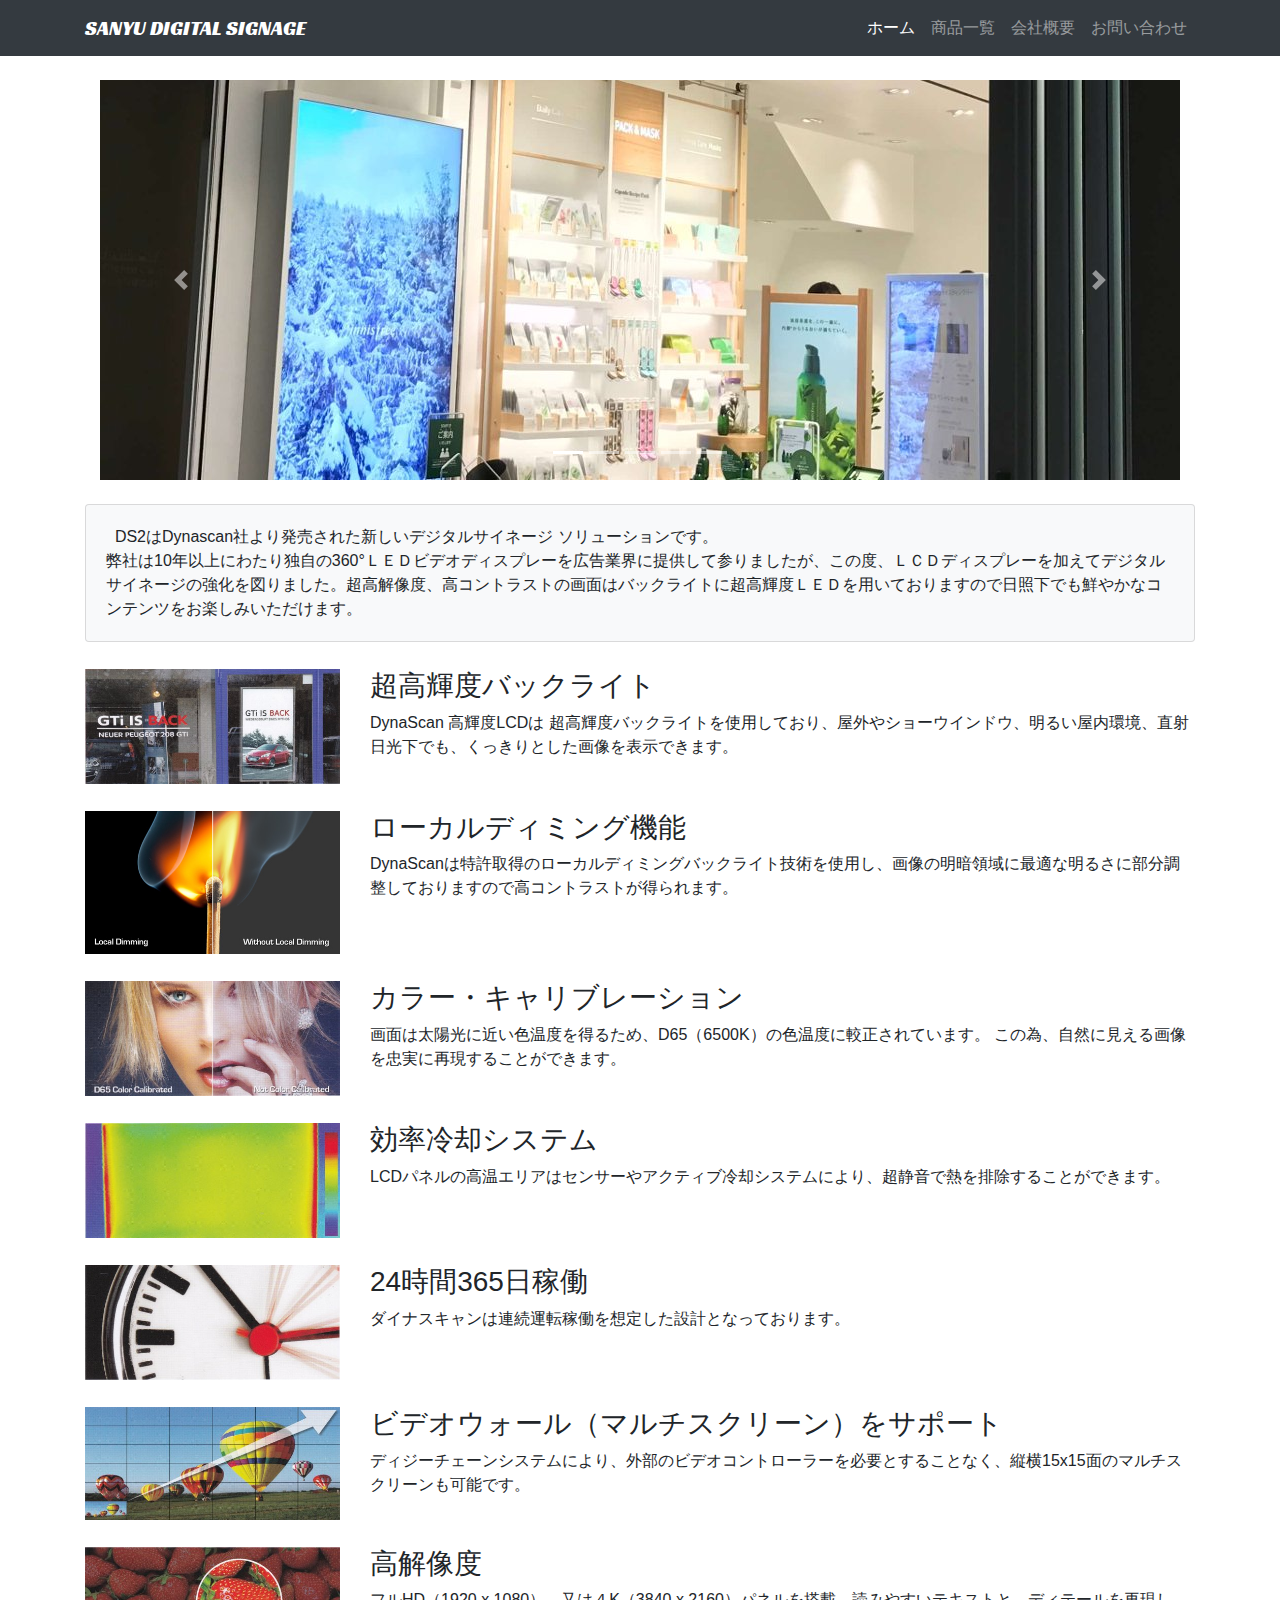
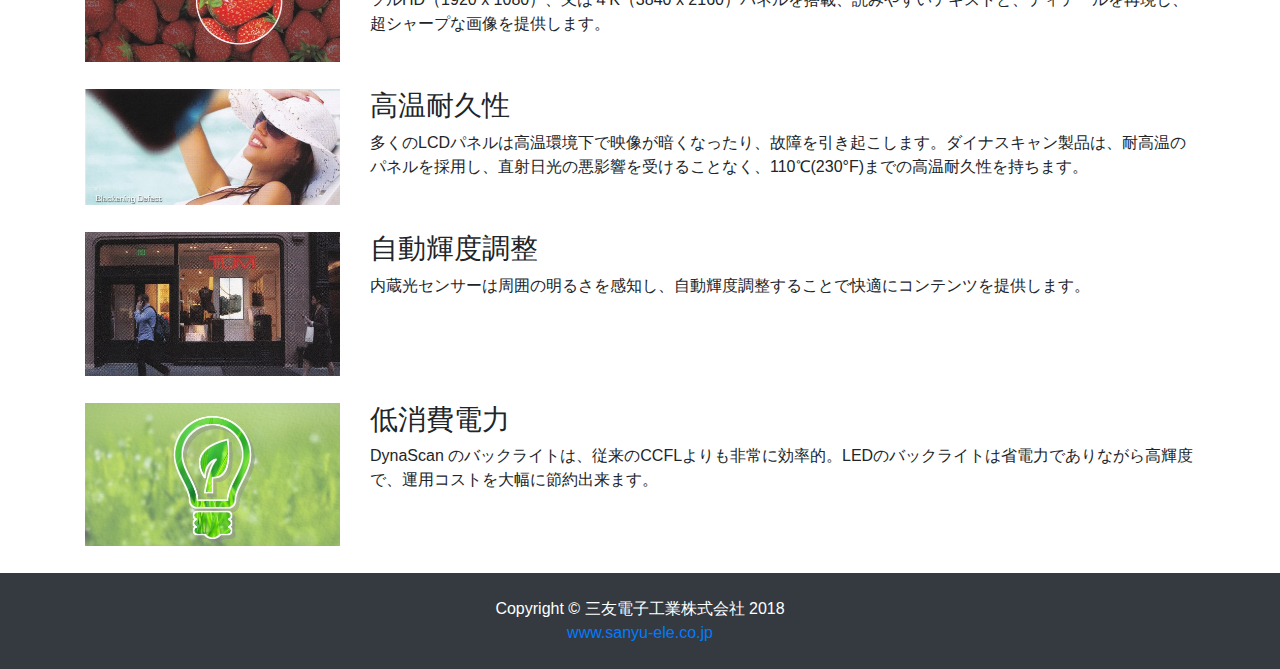
<file: index.html>
<!DOCTYPE html>
<html lang="en">

<head>

  <meta charset="utf-8">
  <meta name="viewport" content="width=device-width, initial-scale=1, shrink-to-fit=no">
  <meta name="description" content="">
  <meta name="author" content="">

  <title>Sanyu Digital Signage</title>

  <!-- Bootstrap core CSS -->
  <link href="vendor/bootstrap/css/bootstrap.min.css" rel="stylesheet">

  <!-- Custom styles for this template -->
  <link href="css/heroic-features.css" rel="stylesheet">

  <!-- google fonts -->
  <link href="https://fonts.googleapis.com/css?family=Racing+Sans+One" rel="stylesheet">

</head>

<body>

  <!-- Navigation -->
  <nav class="navbar navbar-expand-lg navbar-dark bg-dark fixed-top">
    <div class="container">
      <a class="navbar-brand font-racing-sans-one" href="index.html">SANYU DIGITAL SIGNAGE</a>
      <button class="navbar-toggler" type="button" data-toggle="collapse" data-target="#navbarResponsive" aria-controls="navbarResponsive"
        aria-expanded="false" aria-label="Toggle navigation">
        <span class="navbar-toggler-icon"></span>
      </button>
      <div class="collapse navbar-collapse" id="navbarResponsive">
        <ul class="navbar-nav ml-auto">
          <li class="nav-item active">
            <a class="nav-link" href="index.html">ホーム
              <span class="sr-only">(current)</span>
            </a>
          </li>
          <li class="nav-item">
            <a class="nav-link" href="products.html">商品一覧</a>
          </li>
          <li class="nav-item">
            <a class="nav-link" href="company.html">会社概要</a>
          </li>
          <li class="nav-item">
            <a class="nav-link" href="contact.html">お問い合わせ</a>
          </li>
        </ul>
      </div>
    </div>
  </nav>

  <!-- Page Content -->
  <div class="container">

    <div class="col-lg">

      <div id="carouselExampleIndicators" class="carousel slide my-4" data-ride="carousel">
        <ol class="carousel-indicators">
          <li data-target="#carouselExampleIndicators" data-slide-to="0" class="active"></li>
          <li data-target="#carouselExampleIndicators" data-slide-to="1"></li>
          <li data-target="#carouselExampleIndicators" data-slide-to="2"></li>
          <li data-target="#carouselExampleIndicators" data-slide-to="3"></li>
          <li data-target="#carouselExampleIndicators" data-slide-to="4"></li>
        </ol>
        <div class="carousel-inner" role="listbox">
          <div class="carousel-item active">
            <img class="d-block img-fluid" src="img/slide1.jpg" alt="First slide">
          </div>
          <div class="carousel-item">
            <img class="d-block img-fluid" src="img/slide2.jpg" alt="Second slide">
          </div>
          <div class="carousel-item">
            <img class="d-block img-fluid" src="img/slide3.jpg" alt="Third slide">
          </div>
          <div class="carousel-item">
            <img class="d-block img-fluid" src="img/slide4.jpg" alt="Third slide">
          </div>
          <div class="carousel-item">
            <img class="d-block img-fluid" src="img/slide5.jpg" alt="Third slide">
          </div>
        </div>
        <a class="carousel-control-prev" href="#carouselExampleIndicators" role="button" data-slide="prev">
          <span class="carousel-control-prev-icon" aria-hidden="true"></span>
          <span class="sr-only">Previous</span>
        </a>
        <a class="carousel-control-next" href="#carouselExampleIndicators" role="button" data-slide="next">
          <span class="carousel-control-next-icon" aria-hidden="true"></span>
          <span class="sr-only">Next</span>
        </a>
      </div>
    </div>
  </div>
  <div class="container">
    <div class="row">

      <div class="col-md-12">
        <div class="card card-body bg-light">
            &nbsp; DS2はDynascan社より発売された新しいデジタルサイネージ ソリューションです。<br/>弊社は10年以上にわたり独自の360°ＬＥＤビデオディスプレーを広告業界に提供して参りましたが、この度、ＬＣＤディスプレーを加えてデジタルサイネージの強化を図りました。超高解像度、高コントラストの画面はバックライトに超高輝度ＬＥＤを用いておりますので日照下でも鮮やかなコンテンツをお楽しみいただけます。
        </div>
      </div>

      <div class="col-md-12 spacer"></div>

      <div class="col-md-3">
          <img src="img/feature-hi_brighrness.jpg" class="img-fluid">
      </div>
      <div class="col-md-9 feature-text">
        <h3>超高輝度バックライト</h3>
        DynaScan 高輝度LCDは 超高輝度バックライトを使用しており、屋外やショーウインドウ、明るい屋内環境、直射日光下でも、くっきりとした画像を表示できます。
      </div>

      <div class="col-md-12 spacer"></div>

      <div class="col-md-3">
          <img src="img/feature_localdimming.jpg" class="img-fluid">
      </div>
      <div class="col-md-9 feature-text">
        <h3>ローカルディミング機能</h3>
        DynaScanは特許取得のローカルディミングバックライト技術を使用し、画像の明暗領域に最適な明るさに部分調整しておりますので高コントラストが得られます。
      </div>

      <div class="col-md-12 spacer"></div>

      <div class="col-md-3">
          <img src="img/feature-calibrated.jpg" class="img-fluid">
      </div>
      <div class="col-md-9 feature-text">
          <h3>カラー・キャリブレーション</h3>
          画面は太陽光に近い色温度を得るため、D65（6500K）の色温度に較正されています。 この為、自然に見える画像を忠実に再現することができます。
      </div>

      <div class="col-md-12 spacer"></div>

      <div class="col-md-3">
          <img src="img/feature-heat_dissipation.jpg" class="img-fluid">
      </div>
      <div class="col-md-9 feature-text">
        <h3>効率冷却システム</h3>
        LCDパネルの高温エリアはセンサーやアクティブ冷却システムにより、超静音で熱を排除することができます。
      </div>

      <div class="col-md-12 spacer"></div>

      <div class="col-md-3">
          <img src="img/feature-long_opeartion.jpg" class="img-fluid">
      </div>
      <div class="col-md-9 feature-text">
        <h3>24時間365日稼働</h3>
        ダイナスキャンは連続運転稼働を想定した設計となっております。
      </div>

      <div class="col-md-12 spacer"></div>

      <div class="col-md-3">
          <img src="img/feature-wall_chain.jpg" class="img-fluid">
      </div>
      <div class="col-md-9 feature-text">
        <h3>ビデオウォール（マルチスクリーン）をサポート</h3>
        ディジーチェーンシステムにより、外部のビデオコントローラーを必要とすることなく、縦横15x15面のマルチスクリーンも可能です。
      </div>

      <div class="col-md-12 spacer"></div>

      <div class="col-md-3">
          <img src="img/feature-hi_resolution.jpg" class="img-fluid">
      </div>
      <div class="col-md-9 feature-text">
        <h3>高解像度</h3>
        フルHD（1920 x 1080）、又は４K（3840 x 2160）パネルを搭載、読みやすいテキストと、ディテールを再現し、超シャープな画像を提供します。
      </div>

      <div class="col-md-12 spacer"></div>

      <div class="col-md-3">
          <img src="img/feature-heat_defect_free.jpg" class="img-fluid">
      </div>
      <div class="col-md-9 feature-text">
        <h3>高温耐久性</h3>
        多くのLCDパネルは高温環境下で映像が暗くなったり、故障を引き起こします。ダイナスキャン製品は、耐高温のパネルを採用し、直射日光の悪影響を受けることなく、110℃(230°F)までの高温耐久性を持ちます。
      </div>

      <div class="col-md-12 spacer"></div>

      <div class="col-md-3">
          <img src="img/feature-auto_brightness.jpg" class="img-fluid">
      </div>
      <div class="col-md-9 feature-text">
        <h3>自動輝度調整</h3>
        内蔵光センサーは周囲の明るさを感知し、自動輝度調整することで快適にコンテンツを提供します。
      </div>

      <div class="col-md-12 spacer"></div>

      <div class="col-md-3">
          <img src="img/feature-low_power.jpg" class="img-fluid">
      </div>
      <div class="col-md-9 feature-text">
          <h3>低消費電力</h3>
          DynaScan のバックライトは、従来のCCFLよりも非常に効率的。LEDのバックライトは省電力でありながら高輝度で、運用コストを大幅に節約出来ます。
      </div>

      <div class="col-md-12 spacer"></div>

    </div>
  </div>

    <!-- /.row -->
  <!-- /.container -->

  <!-- Footer -->
  <footer class="py-4 bg-dark text-center">
    <div class="container">
      <p class="m-0 text-center text-white">Copyright &copy; 三友電子工業株式会社 2018</p>
      <a href="http://www.sanyu-ele.co.jp">www.sanyu-ele.co.jp</a>
    </div>
    <!-- /.container -->
  </footer>

  <!-- Bootstrap core JavaScript -->
  <script src="vendor/jquery/jquery.min.js"></script>
  <script src="vendor/bootstrap/js/bootstrap.bundle.min.js"></script>

</body>

</html>
</file>
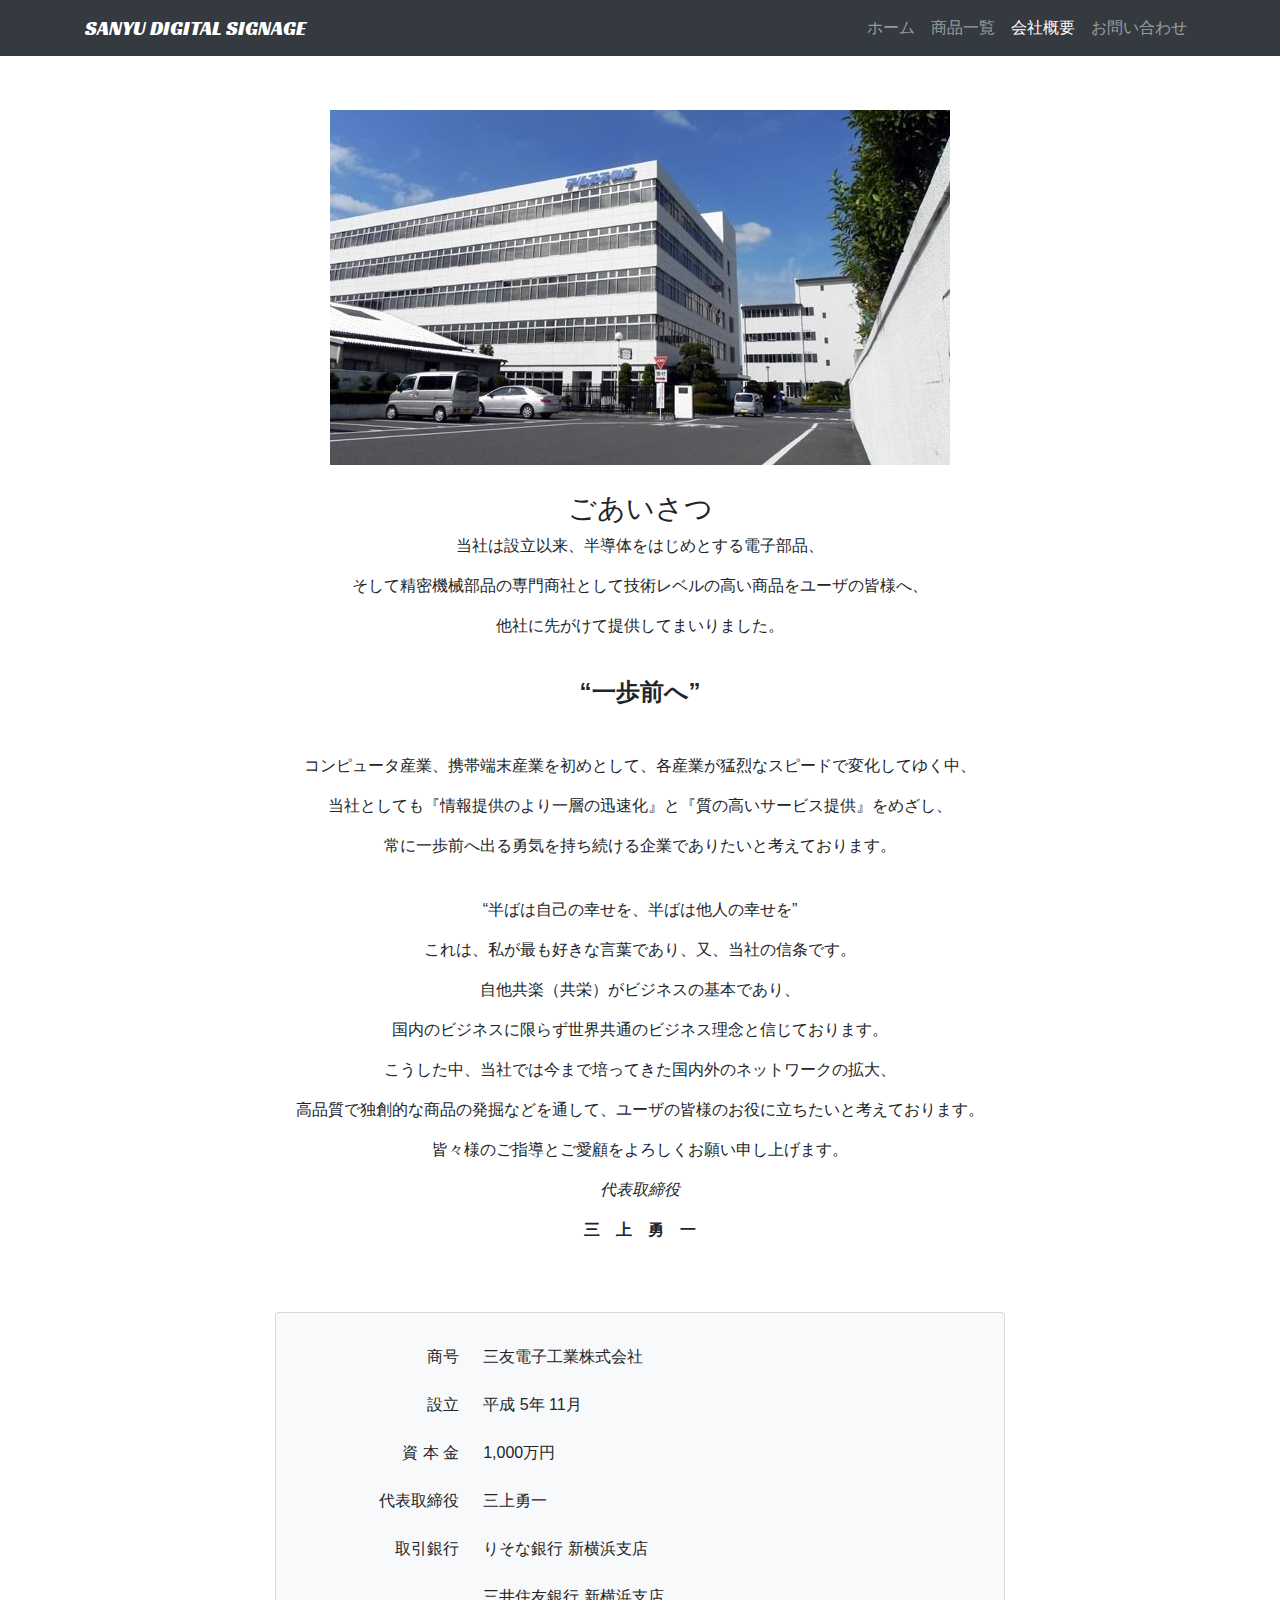
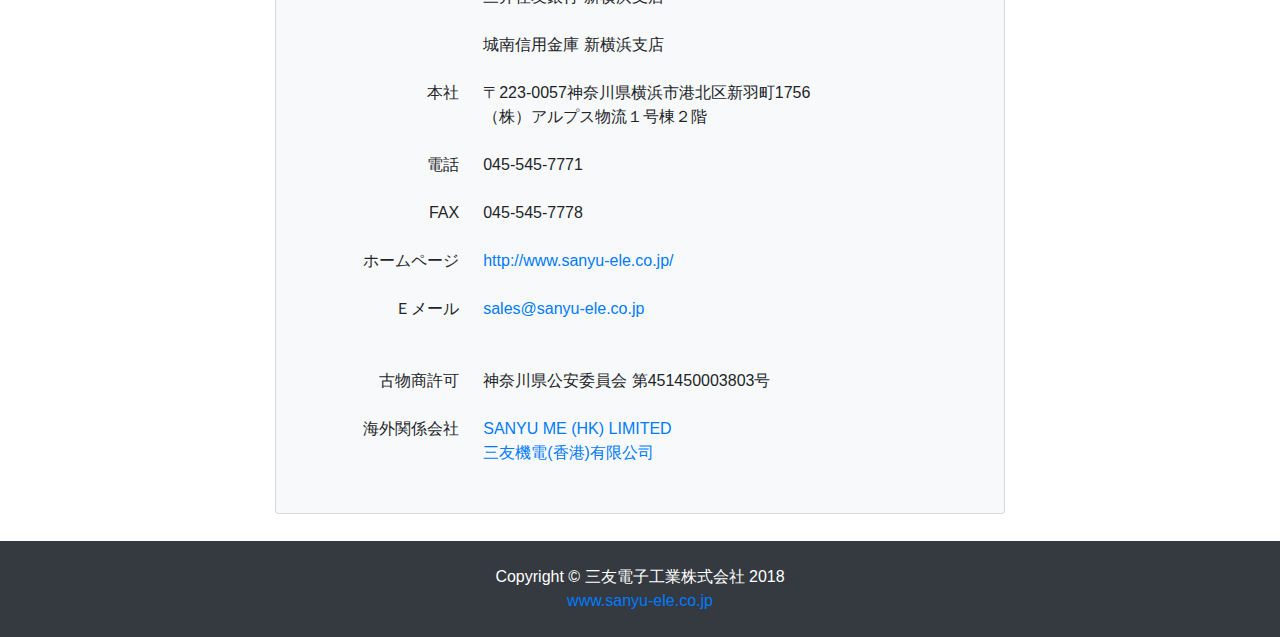
<file: company.html>
<!DOCTYPE html>
<html lang="en">

<head>

  <meta charset="utf-8">
  <meta name="viewport" content="width=device-width, initial-scale=1, shrink-to-fit=no">
  <meta name="description" content="">
  <meta name="author" content="">

  <title>Sanyu Digital Signage</title>

  <!-- Bootstrap core CSS -->
  <link href="vendor/bootstrap/css/bootstrap.min.css" rel="stylesheet">

  <!-- Custom styles for this template -->
  <link href="css/heroic-features.css" rel="stylesheet">

  <!-- Google api icons-->
  <link href="https://fonts.googleapis.com/icon?family=Material+Icons" rel="stylesheet">

  <!-- google fonts -->
  <link href="https://fonts.googleapis.com/css?family=Racing+Sans+One" rel="stylesheet">

</head>

<body>

  <!-- Navigation -->
  <nav class="navbar navbar-expand-lg navbar-dark bg-dark fixed-top">
    <div class="container">
      <a class="navbar-brand font-racing-sans-one" href="index.html">SANYU DIGITAL SIGNAGE</a>
      <button class="navbar-toggler" type="button" data-toggle="collapse" data-target="#navbarResponsive" aria-controls="navbarResponsive"
        aria-expanded="false" aria-label="Toggle navigation">
        <span class="navbar-toggler-icon"></span>
      </button>
      <div class="collapse navbar-collapse" id="navbarResponsive">
        <ul class="navbar-nav ml-auto">
          <li class="nav-item">
            <a class="nav-link" href="index.html">ホーム</a>
          </li>
          <li class="nav-item">
            <a class="nav-link" href="products.html">商品一覧</a>
          </li>
          <li class="nav-item active">
            <a class="nav-link" href="company.html">会社概要<span class="sr-only">(current)</span></a>
          </li>
          <li class="nav-item">
            <a class="nav-link" href="contact.html">お問い合わせ</a>
          </li>
        </ul>
      </div>
    </div>
  </nav>

  <!-- Page Content -->
  <div class="container">
    <div class="row text-center">
        <div class="col-md-12 spacer"></div>
        <div class="col-md-12 spacer"></div>
        <div class="col-md-12">
            <img src="img/company.jpg" class="img-fluid">
        </div>
        <div class="col-md-12 spacer"></div>

        <div class="col-md-12">
          <h3>ごあいさつ</h3>
          <p>当社は設立以来、半導体をはじめとする電子部品、</p>
          <p>そして精密機械部品の専門商社として技術レベルの高い商品をユーザの皆様へ、</p>
          <p></p>他社に先がけて提供してまいりました。</p><br/>
          <h4 class="font-weight-bold">“一歩前へ”</h4><br/>
          <p></p>コンピュータ産業、携帯端末産業を初めとして、各産業が猛烈なスピードで変化してゆく中、</p>
          <p></p>当社としても『情報提供のより一層の迅速化』と『質の高いサービス提供』をめざし、</p>
          <p></p>常に一歩前へ出る勇気を持ち続ける企業でありたいと考えております。</p><br/>
          <p>“半ばは自己の幸せを、半ばは他人の幸せを”</p>
          <p>これは、私が最も好きな言葉であり、又、当社の信条です。</p>
          <p>自他共楽（共栄）がビジネスの基本であり、</p>
          <p>国内のビジネスに限らず世界共通のビジネス理念と信じております。</p>
          <p>こうした中、当社では今まで培ってきた国内外のネットワークの拡大、</p>
          <p>高品質で独創的な商品の発掘などを通して、ユーザの皆様のお役に立ちたいと考えております。</p>
          <p>皆々様のご指導とご愛顧をよろしくお願い申し上げます。</p>
          <p class="font-italic">代表取締役</p>
          <p class="font-weight-bold">三　上　勇　一</p>
        </div>

        <div class="col-md-12 spacer"></div>
        <div class="col-md-12 spacer"></div>

        <div class="col-md-2 col-sm-0"></div>
        <div class="col-md-8 col-sm-12">
          <div class="card card-body bg-light">
              <table class="table text-left table-borderless">
                  <tbody>
                    <tr><td class="text-right text-nowrap">商号</td><td>三友電子工業株式会社</td></tr>
                    <tr><td class="text-right text-nowrap">設立</td><td>平成 5年 11月</td></tr>
                    <tr><td class="text-right text-nowrap">資 本 金</td><td>1,000万円</td></tr>
                    <tr><td class="text-right text-nowrap">代表取締役</td><td>三上勇一</td></tr>
                    <tr><td class="text-right text-nowrap">取引銀行</td><td>りそな銀行 新横浜支店</td></tr>
                    <tr><td class="text-right text-nowrap"> </td><td>三井住友銀行 新横浜支店</td></tr>
                    <tr><td class="text-right text-nowrap"> </td><td>城南信用金庫	新横浜支店</td></tr>
                    <tr><td class="text-right text-nowrap">本社</td><td>〒223-0057神奈川県横浜市港北区新羽町1756<br/>（株）アルプス物流１号棟２階</td></tr>
                    <tr><td class="text-right text-nowrap">電話</td><td>045-545-7771</td></tr>
                    <tr><td class="text-right text-nowrap">FAX</td><td>045-545-7778</td></tr>
                    <tr><td class="text-right text-nowrap">ホームページ</td><td><a href="http://www.sanyu-ele.co.jp/" target="_blank">http://www.sanyu-ele.co.jp/</a></td></tr>
                    <tr><td class="text-right text-nowrap">Ｅメール	</td><td><a href="mailto:sales@sanyu-ele.co.jp" target="_blank">sales@sanyu-ele.co.jp</a></td></tr>
                    <tr><td class="text-right text-nowrap"> </td><td></td></tr>
                    <tr><td class="text-right text-nowrap">古物商許可</td><td>神奈川県公安委員会 第451450003803号</td></tr>
                    <tr><td class="text-right text-nowrap">海外関係会社</td><td><a href="http://www.sanyu-ele.co.jp/hong_kong.html" target="_blank">SANYU ME (HK) LIMITED<br/>三友機電(香港)有限公司</a></td></tr>
                  </tbody>
              </table>
          </div>
        </div>
        <div class="col-md-2 col-sm-0"></div>
        <div class="col-md-12 spacer"></div>
    </div>
  </div>

    <!-- /.row -->
  <!-- /.container -->

  <!-- Footer -->
  <footer class="py-4 bg-dark text-center">
    <div class="container">
      <p class="m-0 text-center text-white">Copyright &copy; 三友電子工業株式会社 2018</p>
      <a href="http://www.sanyu-ele.co.jp">www.sanyu-ele.co.jp</a>
    </div>
    <!-- /.container -->
  </footer>

  <!-- Bootstrap core JavaScript -->
  <script src="vendor/jquery/jquery.min.js"></script>
  <script src="vendor/bootstrap/js/bootstrap.bundle.min.js"></script>

</body>

</html>
</file>
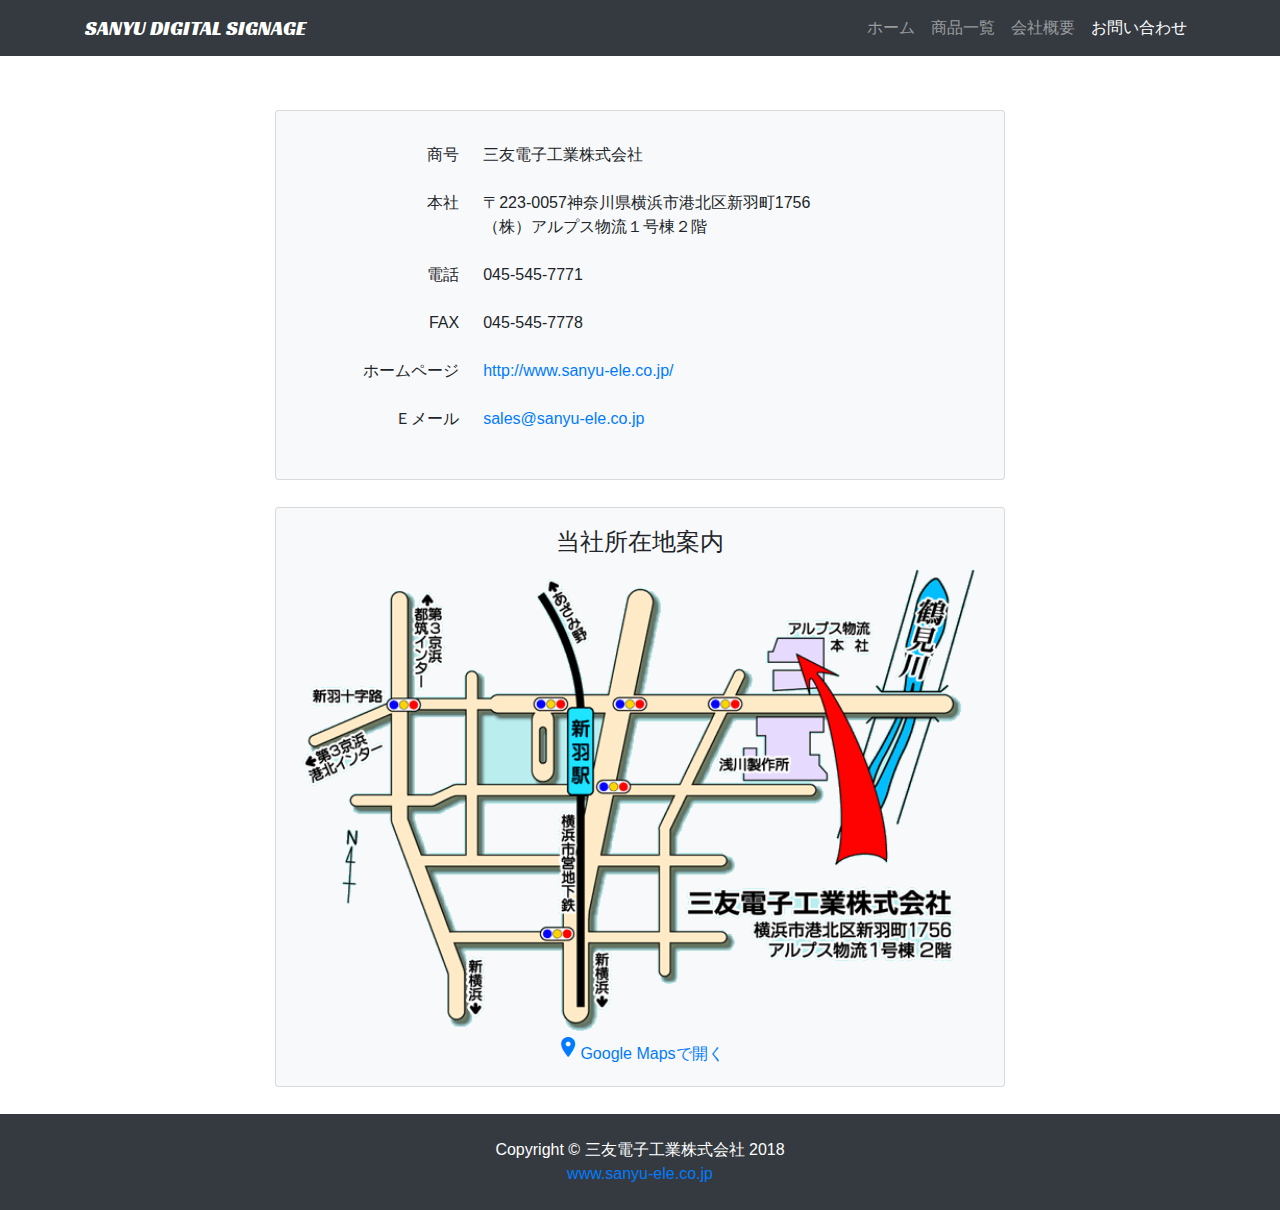
<file: contact.html>
<!DOCTYPE html>
<html lang="en">

<head>

  <meta charset="utf-8">
  <meta name="viewport" content="width=device-width, initial-scale=1, shrink-to-fit=no">
  <meta name="description" content="">
  <meta name="author" content="">

  <title>Sanyu Digital Signage</title>

  <!-- Bootstrap core CSS -->
  <link href="vendor/bootstrap/css/bootstrap.min.css" rel="stylesheet">

  <!-- Custom styles for this template -->
  <link href="css/heroic-features.css" rel="stylesheet">

  <!-- Google api icons-->
  <link href="https://fonts.googleapis.com/icon?family=Material+Icons" rel="stylesheet">

  <!-- google fonts -->
  <link href="https://fonts.googleapis.com/css?family=Racing+Sans+One" rel="stylesheet">

</head>

<body>

  <!-- Navigation -->
  <nav class="navbar navbar-expand-lg navbar-dark bg-dark fixed-top">
    <div class="container">
      <a class="navbar-brand font-racing-sans-one" href="index.html">SANYU DIGITAL SIGNAGE</a>
      <button class="navbar-toggler" type="button" data-toggle="collapse" data-target="#navbarResponsive" aria-controls="navbarResponsive"
        aria-expanded="false" aria-label="Toggle navigation">
        <span class="navbar-toggler-icon"></span>
      </button>
      <div class="collapse navbar-collapse" id="navbarResponsive">
        <ul class="navbar-nav ml-auto">
          <li class="nav-item">
            <a class="nav-link" href="index.html">ホーム</a>
          </li>
          <li class="nav-item">
            <a class="nav-link" href="products.html">商品一覧</a>
          </li>
          <li class="nav-item">
            <a class="nav-link" href="company.html">会社概要</a>
          </li>
          <li class="nav-item active">
            <a class="nav-link" href="contact.html">お問い合わせ<span class="sr-only">(current)</span></a>
          </li>
        </ul>
      </div>
    </div>
  </nav>

  <!-- Page Content -->
  <div class="container">
    <div class="row">
      <div class="col-md-12 spacer"></div>
      <div class="col-md-12 spacer"></div>
      <div class="col-md-2 col-sm-0"></div>
      <div class="col-md-8 col-sm-12">
        <div class="card card-body bg-light">
          <table class="table text-left table-borderless">
            <tbody>
              <tr>
                <td class="text-right text-nowrap">商号</td>
                <td>三友電子工業株式会社</td>
              </tr>
              <tr>
                <td class="text-right text-nowrap">本社</td>
                <td>〒223-0057神奈川県横浜市港北区新羽町1756<br/>（株）アルプス物流１号棟２階</td>
              </tr>
              <tr>
                <td class="text-right text-nowrap">電話</td>
                <td>045-545-7771</td>
              </tr>
              <tr>
                <td class="text-right text-nowrap">FAX</td>
                <td>045-545-7778</td>
              </tr>
              <tr>
                <td class="text-right text-nowrap">ホームページ</td>
                <td><a href="http://www.sanyu-ele.co.jp/" target="_blank">http://www.sanyu-ele.co.jp/</a></td>
              </tr>
              <tr>
                <td class="text-right text-nowrap">Ｅメール </td>
                <td><a href="mailto:sales@sanyu-ele.co.jp" target="_blank">sales@sanyu-ele.co.jp</a></td>
              </tr>
            </tbody>
          </table>
        </div>
      </div>
      <div class="col-md-2 col-sm-0"></div>
      <div class="col-md-12 spacer"></div>

      <div class="col-md-2 col-sm-0"></div>
      <div class="col-md-8 col-sm-12">
        <div class="card card-body bg-light text-center">
          <h4>当社所在地案内</h4>
          <img src="img/map.gif" class="img-fluid">
          <a href="https://goo.gl/maps/yCrAs6Ad3K22" target="_blank"><i class="material-icons">&#xe55f;</i>Google Mapsで開く</a>
        </div>
      </div>
      <div class="col-md-2 col-sm-0"></div>
      <div class="col-md-12 spacer"></div>
    </div>
  </div>

  <!-- /.row -->
  <!-- /.container -->

  <!-- Footer -->
  <footer class="py-4 bg-dark text-center">
    <div class="container">
      <p class="m-0 text-center text-white">Copyright &copy; 三友電子工業株式会社 2018</p>
      <a href="http://www.sanyu-ele.co.jp">www.sanyu-ele.co.jp</a>
    </div>
    <!-- /.container -->
  </footer>

  <!-- Bootstrap core JavaScript -->
  <script src="vendor/jquery/jquery.min.js"></script>
  <script src="vendor/bootstrap/js/bootstrap.bundle.min.js"></script>

</body>

</html>
</file>
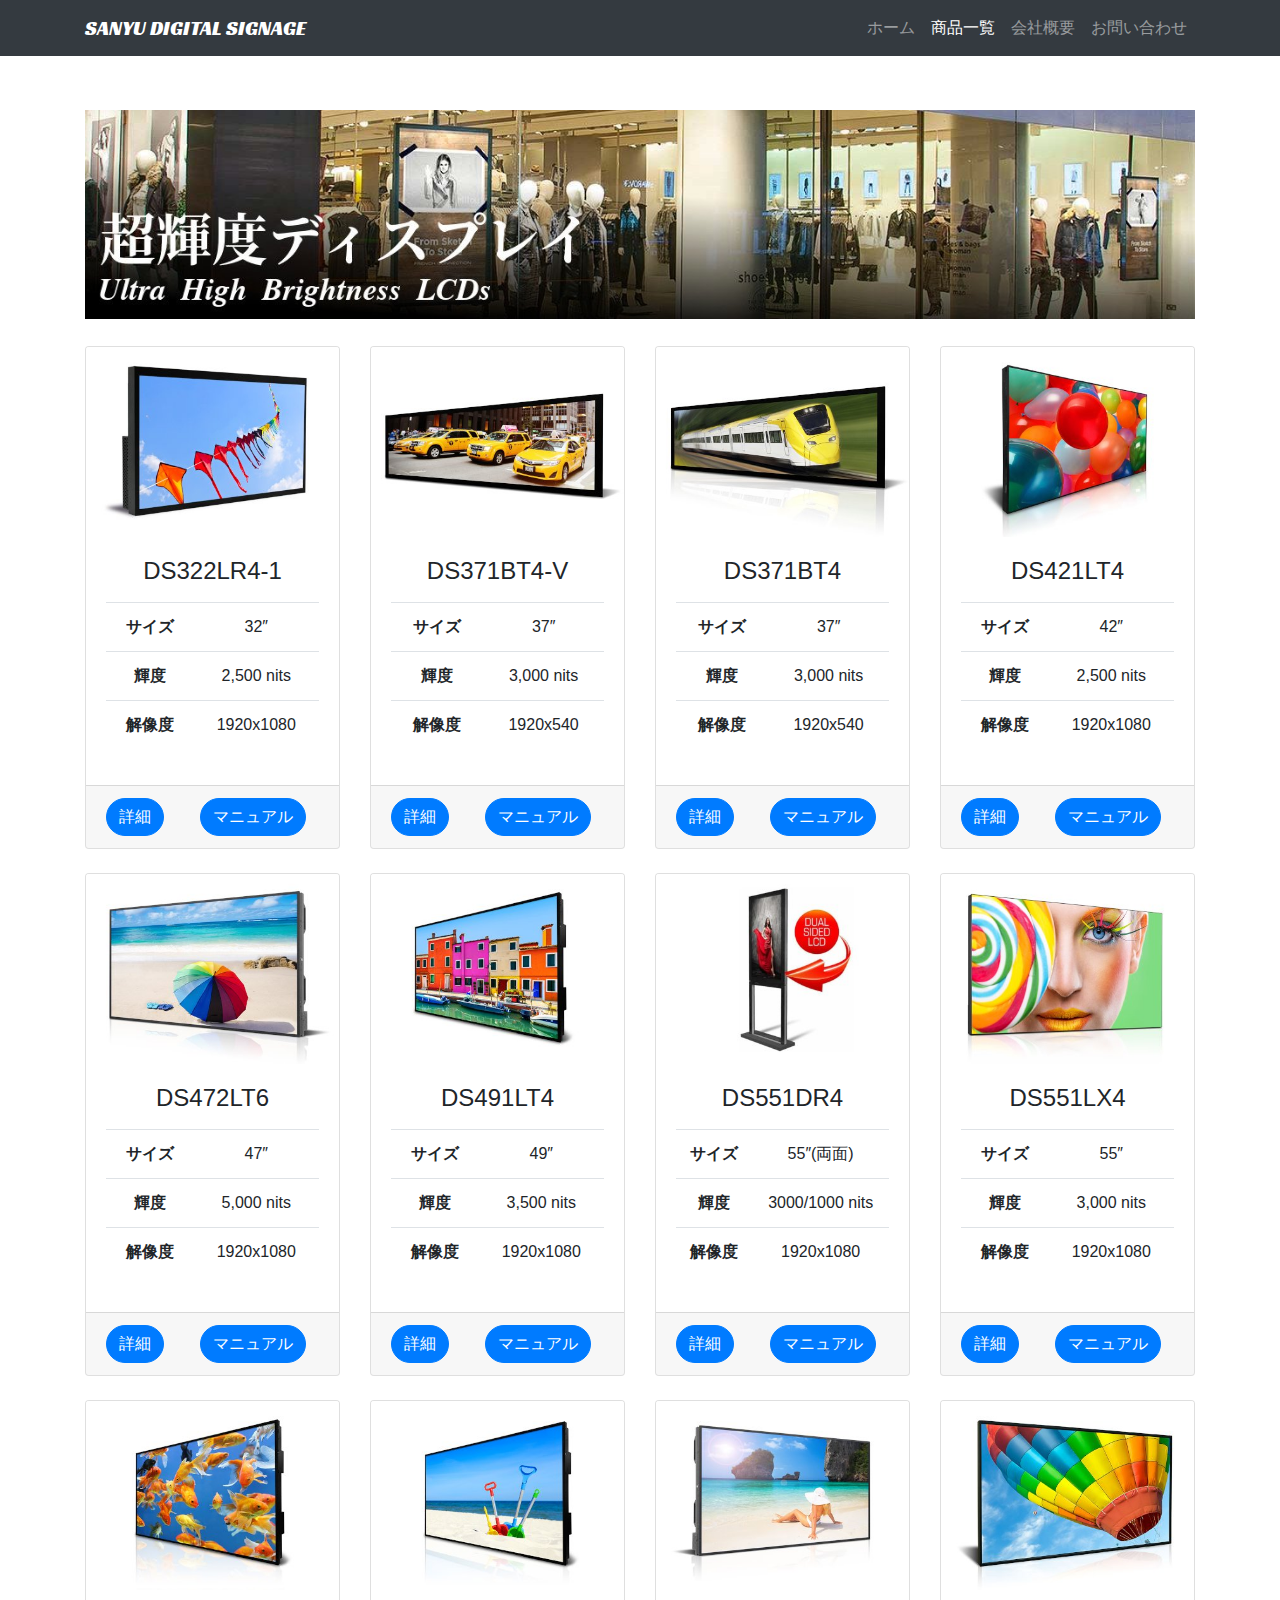
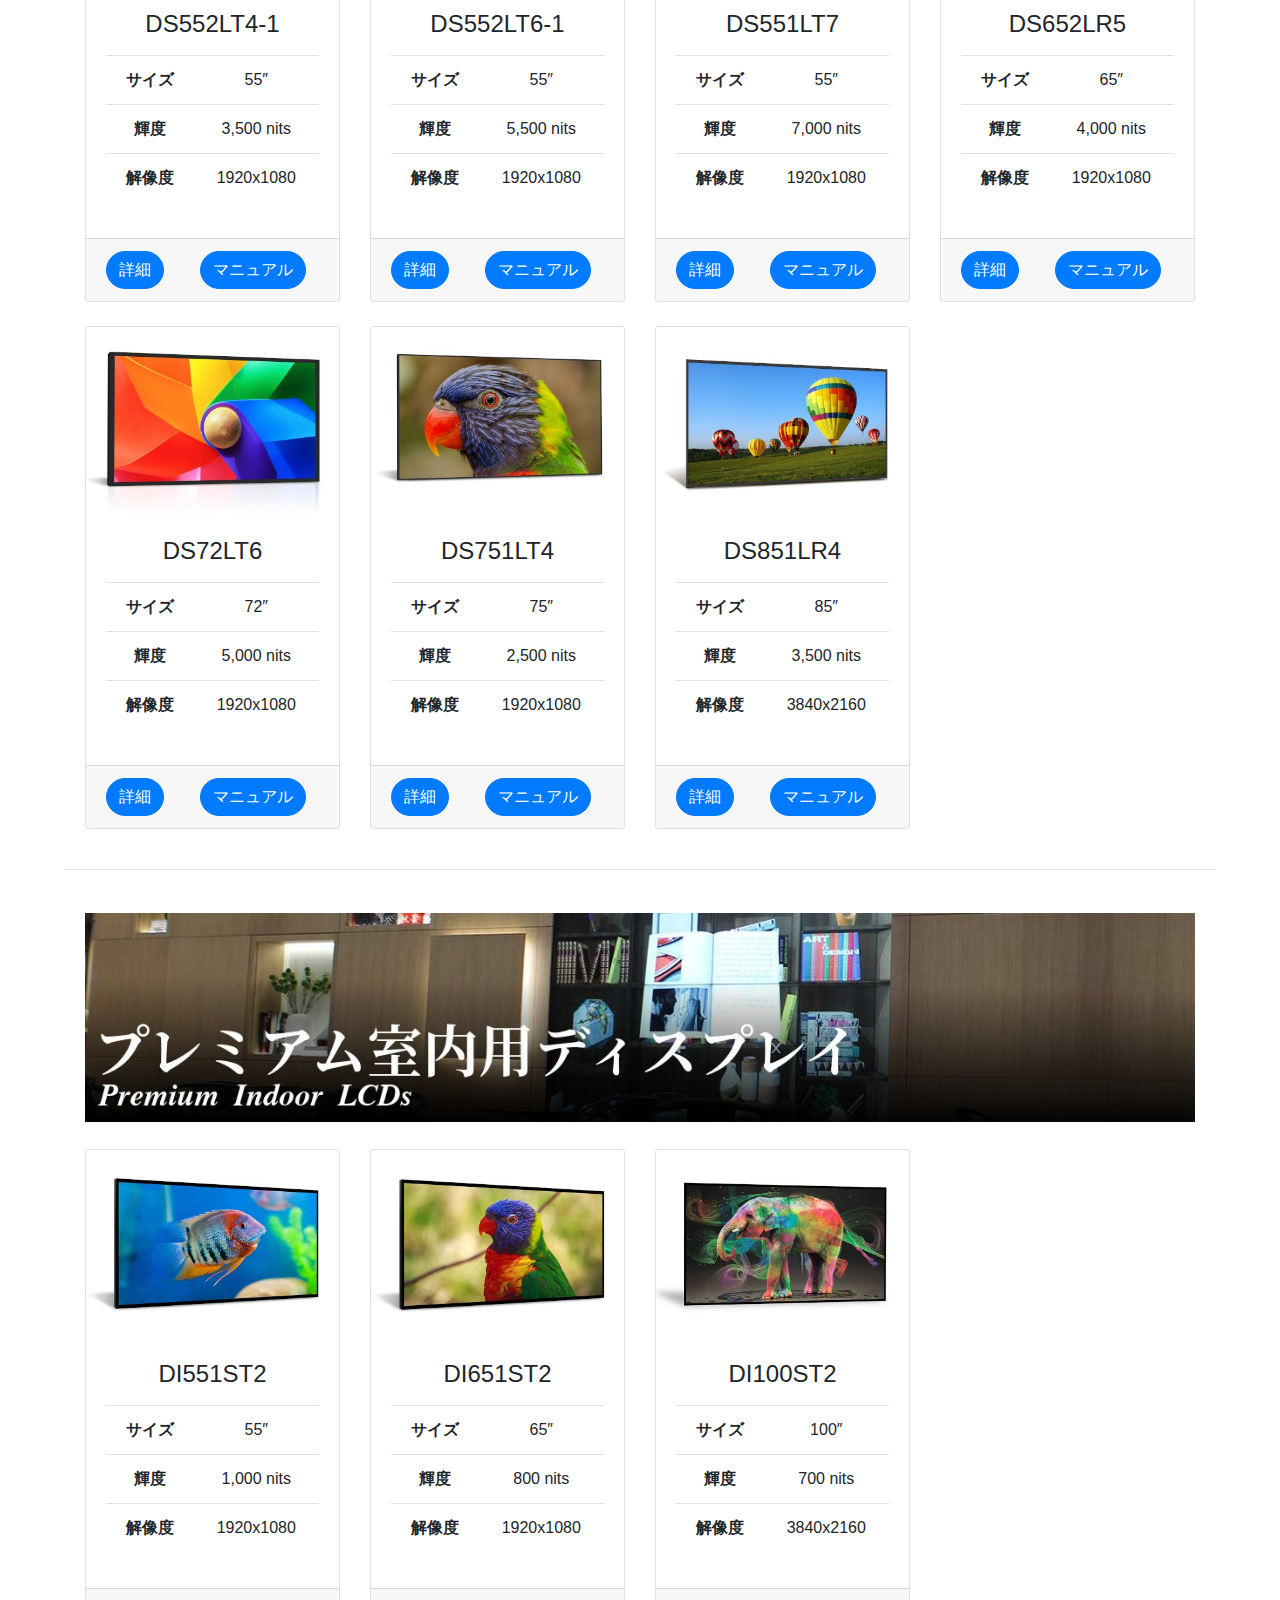
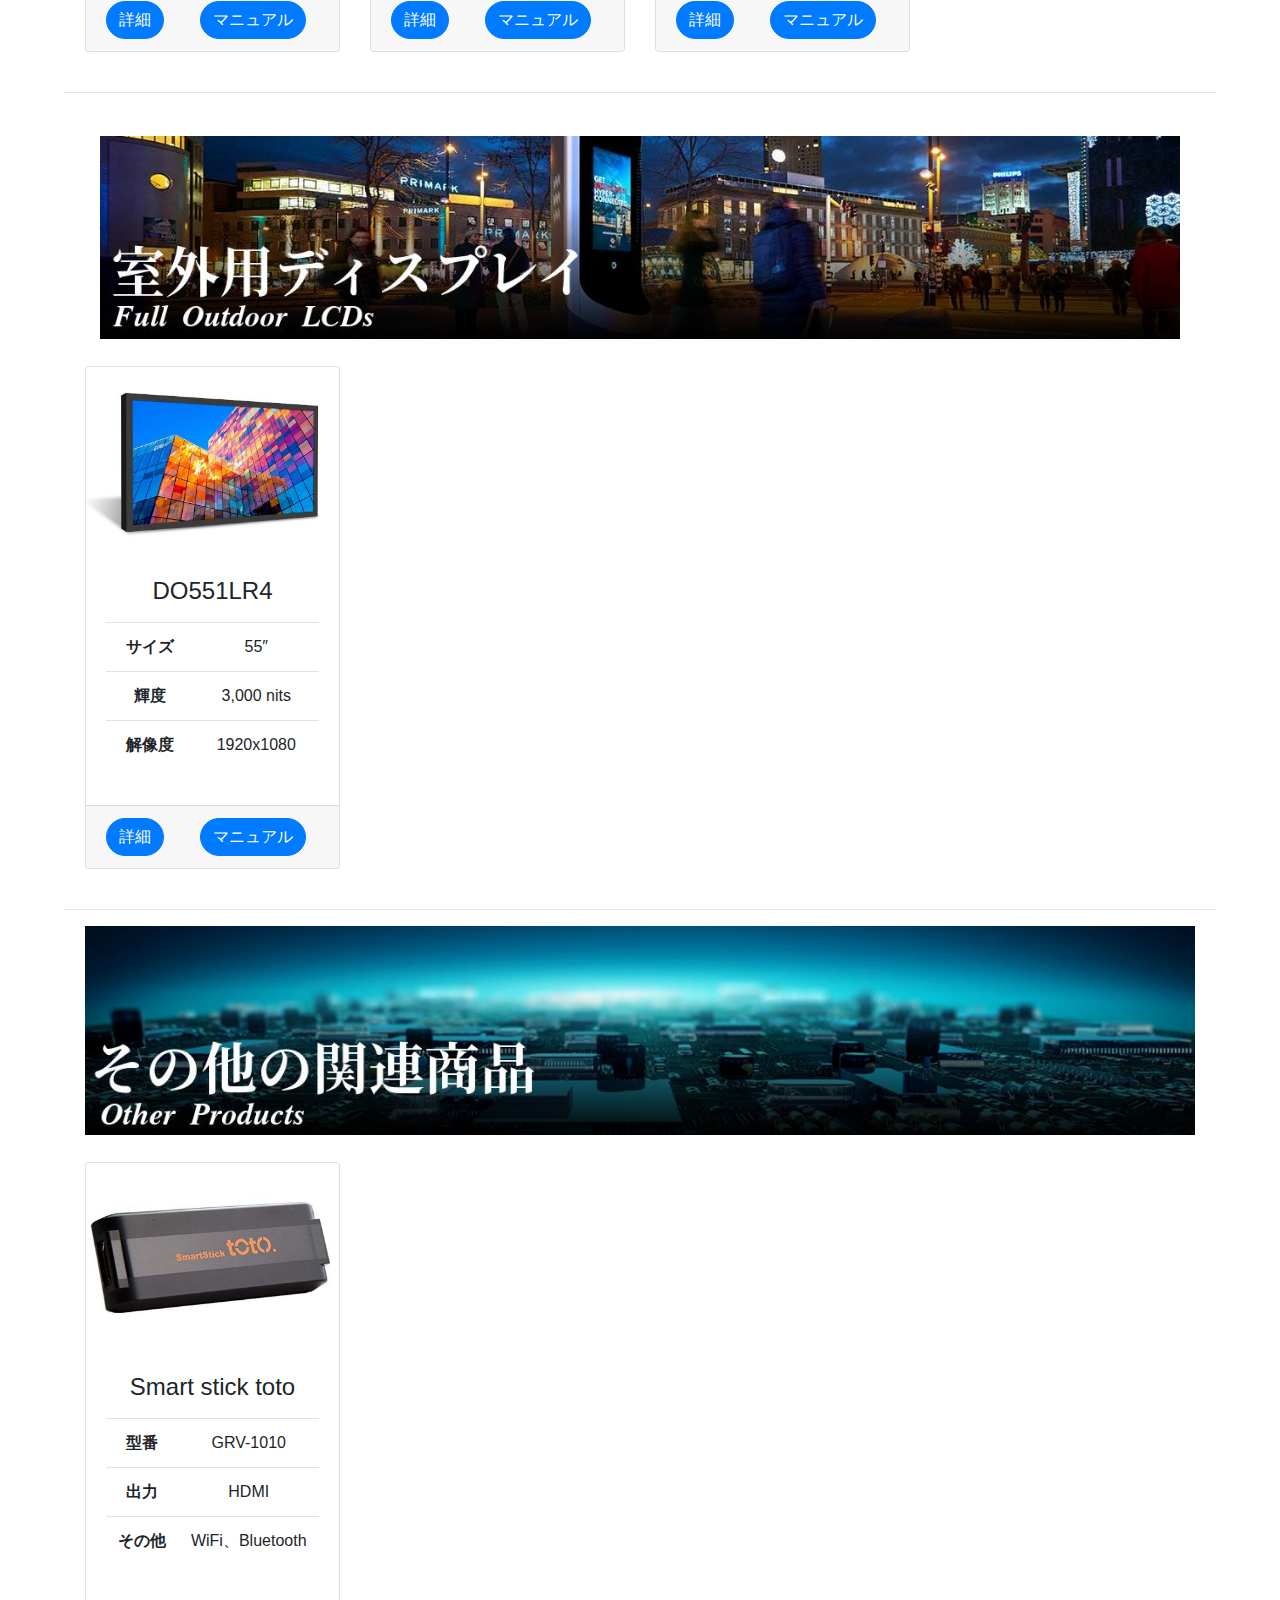
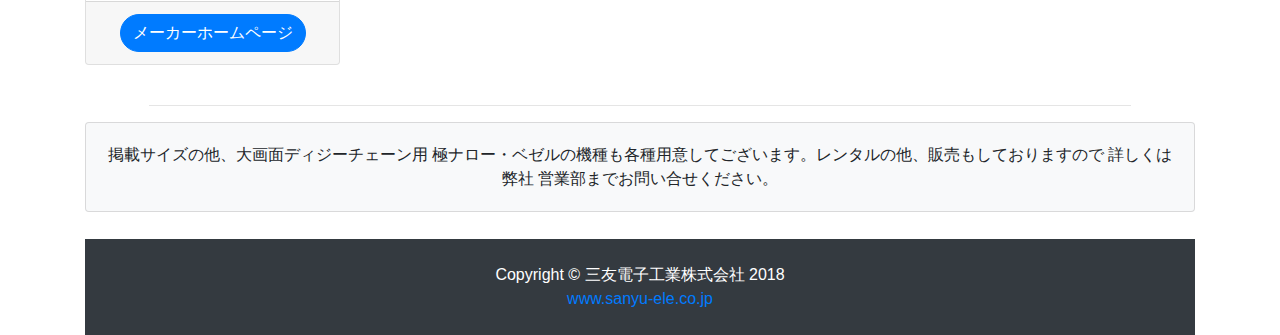
<file: products.html>
<!DOCTYPE html>
<html lang="en">

<head>

  <meta charset="utf-8">
  <meta name="viewport" content="width=device-width, initial-scale=1, shrink-to-fit=no">
  <meta name="description" content="">
  <meta name="author" content="">

  <title>Sanyu Digital Signage</title>

  <!-- Bootstrap core CSS -->
  <link href="vendor/bootstrap/css/bootstrap.min.css" rel="stylesheet">

  <!-- Custom styles for this template -->
  <link href="css/heroic-features.css" rel="stylesheet">

  <!-- google fonts -->
  <link href="https://fonts.googleapis.com/css?family=Racing+Sans+One" rel="stylesheet">

</head>

<body>

  <!-- Navigation -->
  <nav class="navbar navbar-expand-lg navbar-dark bg-dark fixed-top">
    <div class="container">
      <a class="navbar-brand font-racing-sans-one" href="index.html">SANYU DIGITAL SIGNAGE</a>
      <button class="navbar-toggler" type="button" data-toggle="collapse" data-target="#navbarResponsive" aria-controls="navbarResponsive"
        aria-expanded="false" aria-label="Toggle navigation">
        <span class="navbar-toggler-icon"></span>
      </button>
      <div class="collapse navbar-collapse" id="navbarResponsive">
        <ul class="navbar-nav ml-auto">
          <li class="nav-item">
            <a class="nav-link" href="index.html">ホーム</a>
          </li>
          <li class="nav-item active">
            <a class="nav-link" href="products.html">商品一覧<span class="sr-only">(current)</span></a>
          </li>
          <li class="nav-item">
            <a class="nav-link" href="company.html">会社概要</a>
          </li>
          <li class="nav-item">
            <a class="nav-link" href="contact.html">お問い合わせ</a>
          </li>
        </ul>
      </div>
    </div>
  </nav>

  <!-- Ultra High Brightness LCDs -->
  <div class="container">
    <div class="row text-center">
      <div class="col-md-12 spacer"></div>
      <div class="col-md-12 spacer"></div>
      <div class="col-md-12">
        <img src="img/product-banner-hi-brightness.jpg" class="img-fluid">
      </div>
      <div class="col-md-12 spacer"></div>

      <div class="col-lg-3 col-md-4 col-sm-6 col-12 mb-4">
        <div class="card">
          <img class="card-img-top" src="img/DS322LR4-1.jpg" alt="">
          <div class="card-body">
            <h4 class="card-title">DS322LR4-1</h4>
            <p class="card-text"></p>
            <table class="table">
              <tbody>
                <tr>
                  <th scope="row" class="text-nowrap">サイズ</th>
                  <td>32″</td>
                </tr>
                <tr>
                  <th scope="row" class="text-nowrap">輝度</th>
                  <td>2,500 nits</td>
                </tr>
                <tr>
                  <th scope="row" class="text-nowrap">解像度</th>
                  <td>1920x1080</td>
                </tr>
              </tbody>
            </table>
          </div>
          <div class="card-footer">
            <div class="row">
              <div class="col-4">
                <a href="https://www.dynascandisplay.com/wp-content/uploads/2018/07/DS322LR4-1.pdf" class="btn btn-primary btn-round">詳細</a>
              </div>
              <div class="col-8">
                <a href="https://www.dynascandisplay.com/wp-content/uploads/2018/07/DS322LR4-1_User-Manual_ENG_V2.00.pdf"
                  class="btn btn-primary btn-round">マニュアル</a>
              </div>
            </div>
          </div>
        </div>
      </div>

      <div class="col-lg-3 col-md-4 col-sm-6 col-12 mb-4">
        <div class="card">
          <img class="card-img-top" src="img/DS371BT4-V.jpg" alt="">
          <div class="card-body">
            <h4 class="card-title">DS371BT4-V</h4>
            <p class="card-text"></p>
            <table class="table">
              <tbody>
                <tr>
                  <th scope="row" class="text-nowrap">サイズ</th>
                  <td>37″</td>
                </tr>
                <tr>
                  <th scope="row" class="text-nowrap">輝度</th>
                  <td>3,000 nits</td>
                </tr>
                <tr>
                  <th scope="row" class="text-nowrap">解像度</th>
                  <td>1920x540</td>
                </tr>
              </tbody>
            </table>
          </div>
          <div class="card-footer">
            <div class="row">
              <div class="col-4">
                <a href="https://www.dynascandisplay.com/wp-content/uploads/2018/07/DS371BT4-V.pdf" class="btn btn-primary btn-round">詳細</a>
              </div>
              <div class="col-8">
                <a href="https://www.dynascandisplay.com/wp-content/uploads/2018/07/DS371BT4_User-Manual_ENG_V2.00.pdf"
                  class="btn btn-primary btn-round">マニュアル</a> </div>
            </div>
          </div>
        </div>
      </div>

      <div class="col-lg-3 col-md-4 col-sm-6 col-12 mb-4">
        <div class="card">
          <img class="card-img-top" src="img/DS371BT4.jpg" alt="">
          <div class="card-body">
            <h4 class="card-title">DS371BT4</h4>
            <p class="card-text"></p>
            <table class="table">
              <tbody>
                <tr>
                  <th scope="row" class="text-nowrap">サイズ</th>
                  <td>37″</td>
                </tr>
                <tr>
                  <th scope="row" class="text-nowrap">輝度</th>
                  <td>3,000 nits</td>
                </tr>
                <tr>
                  <th scope="row" class="text-nowrap">解像度</th>
                  <td>1920x540</td>
                </tr>
              </tbody>
            </table>
          </div>
          <div class="card-footer">
            <div class="row">
              <div class="col-4">
                <a href="https://www.dynascandisplay.com/wp-content/uploads/2018/07/DS371BT4.pdf" class="btn btn-primary btn-round">詳細</a>
              </div>
              <div class="col-8">
                <a href="https://www.dynascandisplay.com/wp-content/uploads/2018/07/DS371BT4_User-Manual_ENG_V2.00-1.pdf"
                  class="btn btn-primary btn-round">マニュアル</a> </div>
            </div>
          </div>
        </div>
      </div>

      <div class="col-lg-3 col-md-4 col-sm-6 col-12 mb-4">
        <div class="card">
          <img class="card-img-top" src="img/DS421LT4.jpg" alt="">
          <div class="card-body">
            <h4 class="card-title">DS421LT4</h4>
            <p class="card-text"></p>
            <table class="table">
              <tbody>
                <tr>
                  <th scope="row" class="text-nowrap">サイズ</th>
                  <td>42″</td>
                </tr>
                <tr>
                  <th scope="row" class="text-nowrap">輝度</th>
                  <td>2,500 nits</td>
                </tr>
                <tr>
                  <th scope="row" class="text-nowrap">解像度</th>
                  <td>1920x1080</td>
                </tr>
              </tbody>
            </table>
          </div>
          <div class="card-footer">
            <div class="row">
              <div class="col-4">
                <a href="https://www.dynascandisplay.com/wp-content/uploads/2018/07/DS421LT4.pdf" class="btn btn-primary btn-round">詳細</a>
              </div>
              <div class="col-8">
                <a href="https://www.dynascandisplay.com/wp-content/uploads/2018/07/DS421LT4_User-Manual_ENG_V2.01.pdf"
                  class="btn btn-primary btn-round">マニュアル</a> </div>
            </div>
          </div>
        </div>
      </div>

      <div class="col-lg-3 col-md-4 col-sm-6 col-12 mb-4">
        <div class="card">
          <img class="card-img-top" src="img/DS472LT6.jpg" alt="">
          <div class="card-body">
            <h4 class="card-title">DS472LT6</h4>
            <p class="card-text"></p>
            <table class="table">
              <tbody>
                <tr>
                  <th scope="row" class="text-nowrap">サイズ</th>
                  <td>47″</td>
                </tr>
                <tr>
                  <th scope="row" class="text-nowrap">輝度</th>
                  <td>5,000 nits</td>
                </tr>
                <tr>
                  <th scope="row" class="text-nowrap">解像度</th>
                  <td>1920x1080</td>
                </tr>
              </tbody>
            </table>
          </div>
          <div class="card-footer">
            <div class="row">
              <div class="col-4">
                <a href="https://www.dynascandisplay.com/wp-content/uploads/2018/07/DS472LT6.pdf" class="btn btn-primary btn-round">詳細</a>
              </div>
              <div class="col-8">
                <a href="https://www.dynascandisplay.com/wp-content/uploads/2018/07/DS472LT6_User-Manual_ENG_V2.02.pdf"
                  class="btn btn-primary btn-round">マニュアル</a> </div>
            </div>
          </div>
        </div>
      </div>

      <div class="col-lg-3 col-md-4 col-sm-6 col-12 mb-4">
        <div class="card">
          <img class="card-img-top" src="img/DS491LT4.jpg" alt="">
          <div class="card-body">
            <h4 class="card-title">DS491LT4</h4>
            <p class="card-text"></p>
            <table class="table">
              <tbody>
                <tr>
                  <th scope="row" class="text-nowrap">サイズ</th>
                  <td>49″</td>
                </tr>
                <tr>
                  <th scope="row" class="text-nowrap">輝度</th>
                  <td>3,500 nits</td>
                </tr>
                <tr>
                  <th scope="row" class="text-nowrap">解像度</th>
                  <td>1920x1080</td>
                </tr>
              </tbody>
            </table>
          </div>
          <div class="card-footer">
            <div class="row">
              <div class="col-4">
                <a href="https://www.dynascandisplay.com/wp-content/uploads/2018/07/DS491LT4.pdf" class="btn btn-primary btn-round">詳細</a>
              </div>
              <div class="col-8">
                <a href="https://www.dynascandisplay.com/wp-content/uploads/2018/07/DS491LT4_QSG_ENG_V1.00.pdf" class="btn btn-primary btn-round">マニュアル</a>
              </div>
            </div>
          </div>
        </div>
      </div>

      <div class="col-lg-3 col-md-4 col-sm-6 col-12 mb-4">
        <div class="card">
          <img class="card-img-top" src="img/DS551DR4.jpg" alt="">
          <div class="card-body">
            <h4 class="card-title">DS551DR4</h4>
            <p class="card-text"></p>
            <table class="table">
              <tbody>
                <tr>
                  <th scope="row" class="text-nowrap">サイズ</th>
                  <td>55″(両面)</td>
                </tr>
                <tr>
                  <th scope="row" class="text-nowrap">輝度</th>
                  <td>3000/1000 nits</td>
                </tr>
                <tr>
                  <th scope="row" class="text-nowrap">解像度</th>
                  <td>1920x1080</td>
                </tr>
              </tbody>
            </table>
          </div>
          <div class="card-footer">
            <div class="row">
              <div class="col-4">
                <a href="https://www.dynascandisplay.com/wp-content/uploads/2018/07/DS551DR4.pdf" class="btn btn-primary btn-round">詳細</a>
              </div>
              <div class="col-8">
                <a href="https://www.dynascandisplay.com/wp-content/uploads/2018/07/DS551DR4_User-Manual_ENG_V2.01.pdf"
                  class="btn btn-primary btn-round">マニュアル</a> </div>
            </div>
          </div>
        </div>
      </div>

      <div class="col-lg-3 col-md-4 col-sm-6 col-12 mb-4">
        <div class="card">
          <img class="card-img-top" src="img/DS551LX4.jpg" alt="">
          <div class="card-body">
            <h4 class="card-title">DS551LX4</h4>
            <p class="card-text"></p>
            <table class="table">
              <tbody>
                <tr>
                  <th scope="row" class="text-nowrap">サイズ</th>
                  <td>55″</td>
                </tr>
                <tr>
                  <th scope="row" class="text-nowrap">輝度</th>
                  <td>3,000 nits</td>
                </tr>
                <tr>
                  <th scope="row" class="text-nowrap">解像度</th>
                  <td>1920x1080</td>
                </tr>
              </tbody>
            </table>
          </div>
          <div class="card-footer">
            <div class="row">
              <div class="col-4">
                <a href="https://www.dynascandisplay.com/wp-content/uploads/2018/07/DS551LX4.pdf" class="btn btn-primary btn-round">詳細</a>
              </div>
              <div class="col-8">
                <a href="https://www.dynascandisplay.com/wp-content/uploads/2018/07/DS551LX4_User-Manual_ENG_V2.01.pdf"
                  class="btn btn-primary btn-round">マニュアル</a> </div>
            </div>
          </div>
        </div>
      </div>

      <div class="col-lg-3 col-md-4 col-sm-6 col-12 mb-4">
        <div class="card">
          <img class="card-img-top" src="img/DS552LT4-1.jpg" alt="">
          <div class="card-body">
            <h4 class="card-title">DS552LT4-1</h4>
            <p class="card-text"></p>
            <table class="table">
              <tbody>
                <tr>
                  <th scope="row" class="text-nowrap">サイズ</th>
                  <td>55″</td>
                </tr>
                <tr>
                  <th scope="row" class="text-nowrap">輝度</th>
                  <td>3,500 nits</td>
                </tr>
                <tr>
                  <th scope="row" class="text-nowrap">解像度</th>
                  <td>1920x1080</td>
                </tr>
              </tbody>
            </table>
          </div>
          <div class="card-footer">
            <div class="row">
              <div class="col-4">
                <a href="https://www.dynascandisplay.com/wp-content/uploads/2018/07/DS552LT4-1.pdf" class="btn btn-primary btn-round">詳細</a>
              </div>
              <div class="col-8">
                <a href="https://www.dynascandisplay.com/wp-content/uploads/2018/07/DS552LT4-1_User-Manual_ENG_V2.00.pdf"
                  class="btn btn-primary btn-round">マニュアル</a> </div>
            </div>
          </div>
        </div>
      </div>

      <div class="col-lg-3 col-md-4 col-sm-6 col-12 mb-4">
        <div class="card">
          <img class="card-img-top" src="img/DS552LT6-1.jpg" alt="">
          <div class="card-body">
            <h4 class="card-title">DS552LT6-1</h4>
            <p class="card-text"></p>
            <table class="table">
              <tbody>
                <tr>
                  <th scope="row" class="text-nowrap">サイズ</th>
                  <td>55″</td>
                </tr>
                <tr>
                  <th scope="row" class="text-nowrap">輝度</th>
                  <td>5,500 nits</td>
                </tr>
                <tr>
                  <th scope="row" class="text-nowrap">解像度</th>
                  <td>1920x1080</td>
                </tr>
              </tbody>
            </table>
          </div>
          <div class="card-footer">
            <div class="row">
              <div class="col-4">
                <a href="https://www.dynascandisplay.com/wp-content/uploads/2018/07/DS552LT6-1.pdf" class="btn btn-primary btn-round">詳細</a>
              </div>
              <div class="col-8">
                <a href="https://www.dynascandisplay.com/wp-content/uploads/2018/07/DS552LT6_User-Manual_ENG_V2.01.pdf"
                  class="btn btn-primary btn-round">マニュアル</a> </div>
            </div>
          </div>
        </div>
      </div>

      <div class="col-lg-3 col-md-4 col-sm-6 col-12 mb-4">
        <div class="card">
          <img class="card-img-top" src="img/DS551LT7.jpg" alt="">
          <div class="card-body">
            <h4 class="card-title">DS551LT7</h4>
            <p class="card-text"></p>
            <table class="table">
              <tbody>
                <tr>
                  <th scope="row" class="text-nowrap">サイズ</th>
                  <td>55″</td>
                </tr>
                <tr>
                  <th scope="row" class="text-nowrap">輝度</th>
                  <td>7,000 nits</td>
                </tr>
                <tr>
                  <th scope="row" class="text-nowrap">解像度</th>
                  <td>1920x1080</td>
                </tr>
              </tbody>
            </table>
          </div>
          <div class="card-footer">
            <div class="row">
              <div class="col-4">
                <a href="https://www.dynascandisplay.com/wp-content/uploads/2018/07/DS551LT7.pdf" class="btn btn-primary btn-round">詳細</a>
              </div>
              <div class="col-8">
                <a href="https://www.dynascandisplay.com/wp-content/uploads/2018/07/DS551LT7_User-Manual_ENG_V1.00.pdf"
                  class="btn btn-primary btn-round">マニュアル</a> </div>
            </div>
          </div>
        </div>
      </div>

      <div class="col-lg-3 col-md-4 col-sm-6 col-12 mb-4">
        <div class="card">
          <img class="card-img-top" src="img/DS652LR5.jpg" alt="">
          <div class="card-body">
            <h4 class="card-title">DS652LR5</h4>
            <p class="card-text"></p>
            <table class="table">
              <tbody>
                <tr>
                  <th scope="row" class="text-nowrap">サイズ</th>
                  <td>65″</td>
                </tr>
                <tr>
                  <th scope="row" class="text-nowrap">輝度</th>
                  <td>4,000 nits</td>
                </tr>
                <tr>
                  <th scope="row" class="text-nowrap">解像度</th>
                  <td>1920x1080</td>
                </tr>
              </tbody>
            </table>
          </div>
          <div class="card-footer">
            <div class="row">
              <div class="col-4">
                <a href="https://www.dynascandisplay.com/wp-content/uploads/2018/07/DS652LR5.pdf" class="btn btn-primary btn-round">詳細</a>
              </div>
              <div class="col-8">
                <a href="https://www.dynascandisplay.com/wp-content/uploads/2018/07/DS652LR5_User-Manual_ENG_V2.02.pdf"
                  class="btn btn-primary btn-round">マニュアル</a> </div>
            </div>
          </div>
        </div>
      </div>

      <div class="col-lg-3 col-md-4 col-sm-6 col-12 mb-4">
        <div class="card">
          <img class="card-img-top" src="img/DS72LT6.jpg" alt="">
          <div class="card-body">
            <h4 class="card-title">DS72LT6</h4>
            <p class="card-text"></p>
            <table class="table">
              <tbody>
                <tr>
                  <th scope="row" class="text-nowrap">サイズ</th>
                  <td>72″</td>
                </tr>
                <tr>
                  <th scope="row" class="text-nowrap">輝度</th>
                  <td>5,000 nits</td>
                </tr>
                <tr>
                  <th scope="row" class="text-nowrap">解像度</th>
                  <td>1920x1080</td>
                </tr>
              </tbody>
            </table>
          </div>
          <div class="card-footer">
            <div class="row">
              <div class="col-4">
                <a href="https://www.dynascandisplay.com/wp-content/uploads/2018/07/DS72LT6.pdf" class="btn btn-primary btn-round">詳細</a>
              </div>
              <div class="col-8">
                <a href="https://www.dynascandisplay.com/wp-content/uploads/2018/07/DS72LT6_QSG_ENG_V1.01.pdf" class="btn btn-primary btn-round">マニュアル</a>
              </div>
            </div>
          </div>
        </div>
      </div>

      <div class="col-lg-3 col-md-4 col-sm-6 col-12 mb-4">
        <div class="card">
          <img class="card-img-top" src="img/DS751LT4.jpg" alt="">
          <div class="card-body">
            <h4 class="card-title">DS751LT4</h4>
            <p class="card-text"></p>
            <table class="table">
              <tbody>
                <tr>
                  <th scope="row" class="text-nowrap">サイズ</th>
                  <td>75″</td>
                </tr>
                <tr>
                  <th scope="row" class="text-nowrap">輝度</th>
                  <td>2,500 nits</td>
                </tr>
                <tr>
                  <th scope="row" class="text-nowrap">解像度</th>
                  <td>1920x1080</td>
                </tr>
              </tbody>
            </table>
          </div>
          <div class="card-footer">
            <div class="row">
              <div class="col-4">
                <a href="https://www.dynascandisplay.com/wp-content/uploads/2018/07/DS751LT4-1.pdf" class="btn btn-primary btn-round">詳細</a>
              </div>
              <div class="col-8">
                <a href="https://www.dynascandisplay.com/wp-content/uploads/2018/07/DS751LT4_User-Manual_ENG_V2.01.pdf"
                  class="btn btn-primary btn-round">マニュアル</a> </div>
            </div>
          </div>
        </div>
      </div>

      <div class="col-lg-3 col-md-4 col-sm-6 col-12 mb-4">
        <div class="card">
          <img class="card-img-top" src="img/DS851LR4.jpg" alt="">
          <div class="card-body">
            <h4 class="card-title">DS851LR4</h4>
            <p class="card-text"></p>
            <table class="table">
              <tbody>
                <tr>
                  <th scope="row" class="text-nowrap">サイズ</th>
                  <td>85″</td>
                </tr>
                <tr>
                  <th scope="row" class="text-nowrap">輝度</th>
                  <td>3,500 nits</td>
                </tr>
                <tr>
                  <th scope="row" class="text-nowrap">解像度</th>
                  <td>3840x2160</td>
                </tr>
              </tbody>
            </table>
          </div>
          <div class="card-footer">
            <div class="row">
              <div class="col-4">
                <a href="https://www.dynascandisplay.com/wp-content/uploads/2018/07/DS851LR4-1.pdf" class="btn btn-primary btn-round">詳細</a>
              </div>
              <div class="col-8">
                <a href="https://www.dynascandisplay.com/wp-content/uploads/2018/07/DS851LR4_User-Manual_ENG_V1.00.pdf"
                  class="btn btn-primary btn-round">マニュアル</a> </div>
            </div>
          </div>
        </div>
      </div>
    </div>
  </div>
  <hr class="line-seperator" />

  <!-- Premium indoor LCDs -->
  <div class="container">
    <div class="row text-center">
      <div class="col-md-12 spacer"></div>
      <div class="col-md-12">
        <img src="img/product-banner-premium-indoor.jpg" class="img-fluid">
      </div>
      <div class="col-md-12 spacer"></div>

      <div class="col-lg-3 col-md-4 col-sm-6 col-12 mb-4">
        <div class="card">
          <img class="card-img-top" src="img/DI551ST2.jpg" alt="">
          <div class="card-body">
            <h4 class="card-title">DI551ST2</h4>
            <p class="card-text"></p>
            <table class="table">
              <tbody>
                <tr>
                  <th scope="row" class="text-nowrap">サイズ</th>
                  <td>55″</td>
                </tr>
                <tr>
                  <th scope="row" class="text-nowrap">輝度</th>
                  <td>1,000 nits</td>
                </tr>
                <tr>
                  <th scope="row" class="text-nowrap">解像度</th>
                  <td>1920x1080</td>
                </tr>
              </tbody>
            </table>
          </div>
          <div class="card-footer">
            <div class="row">
              <div class="col-4">
                <a href="https://www.dynascandisplay.com/wp-content/uploads/2018/07/DI551ST2.pdf" class="btn btn-primary btn-round">詳細</a>
              </div>
              <div class="col-8">
                <a href="https://www.dynascandisplay.com/wp-content/uploads/2018/07/DI551ST2_User-Manual_ENG_V2.00.pdf"
                  class="btn btn-primary btn-round">マニュアル</a> </div>
            </div>
          </div>
        </div>
      </div>

      <div class="col-lg-3 col-md-4 col-sm-6 col-12 mb-4">
        <div class="card">
          <img class="card-img-top" src="img/DI651ST2.jpg" alt="">
          <div class="card-body">
            <h4 class="card-title">DI651ST2</h4>
            <p class="card-text"></p>
            <table class="table">
              <tbody>
                <tr>
                  <th scope="row" class="text-nowrap">サイズ</th>
                  <td>65″</td>
                </tr>
                <tr>
                  <th scope="row" class="text-nowrap">輝度</th>
                  <td>800 nits</td>
                </tr>
                <tr>
                  <th scope="row" class="text-nowrap">解像度</th>
                  <td>1920x1080</td>
                </tr>
              </tbody>
            </table>
          </div>
          <div class="card-footer">
            <div class="row">
              <div class="col-4">
                <a href="https://www.dynascandisplay.com/wp-content/uploads/2018/07/DI651ST2.pdf" class="btn btn-primary btn-round">詳細</a>
              </div>
              <div class="col-8">
                <a href="https://www.dynascandisplay.com/wp-content/uploads/2018/07/DI651ST2_User-Manual_ENG_V2.00.pdf"
                  class="btn btn-primary btn-round">マニュアル</a> </div>
            </div>
          </div>
        </div>
      </div>

      <div class="col-lg-3 col-md-4 col-sm-6 col-12 mb-4">
        <div class="card">
          <img class="card-img-top" src="img/DI100ST2.jpg" alt="">
          <div class="card-body">
            <h4 class="card-title">DI100ST2</h4>
            <p class="card-text"></p>
            <table class="table">
              <tbody>
                <tr>
                  <th scope="row" class="text-nowrap">サイズ</th>
                  <td>100″</td>
                </tr>
                <tr>
                  <th scope="row" class="text-nowrap">輝度</th>
                  <td>700 nits</td>
                </tr>
                <tr>
                  <th scope="row" class="text-nowrap">解像度</th>
                  <td>3840x2160</td>
                </tr>
              </tbody>
            </table>
          </div>
          <div class="card-footer">
            <div class="row">
              <div class="col-4">
                <a href="https://www.dynascandisplay.com/wp-content/uploads/2018/07/DI100ST2_Preliminary.pdf" class="btn btn-primary btn-round">詳細</a>
              </div>
              <div class="col-8">
                <a href="https://www.dynascandisplay.com/wp-content/uploads/2018/07/DI100ST2_User-Manual_ENG_V2.00.pdf"
                  class="btn btn-primary btn-round">マニュアル</a> </div>
            </div>
          </div>
        </div>
      </div>
    </div>
  </div>
  <hr class="line-seperator" />

  <!-- Outdoor LCDs -->
  <div class="container">
    <div class="col-md-12 spacer"></div>
    <div class="col-md-12">
      <img src="img/product-banner-outdoor.jpg" class="img-fluid">
    </div>
    <div class="col-md-12 spacer"></div>
    <div class="row text-center">
      <div class="col-lg-3 col-md-4 col-sm-6 col-12 mb-4">
        <div class="card">
          <img class="card-img-top" src="img/DO551LR4.jpg" alt="">
          <div class="card-body">
            <h4 class="card-title">DO551LR4</h4>
            <p class="card-text"></p>
            <table class="table">
              <tbody>
                <tr>
                  <th scope="row" class="text-nowrap">サイズ</th>
                  <td>55″</td>
                </tr>
                <tr>
                  <th scope="row" class="text-nowrap">輝度</th>
                  <td>3,000 nits</td>
                </tr>
                <tr>
                  <th scope="row" class="text-nowrap">解像度</th>
                  <td>1920x1080</td>
                </tr>
              </tbody>
            </table>
          </div>
          <div class="card-footer">
            <div class="row">
              <div class="col-4">
                <a href="https://www.dynascandisplay.com/wp-content/uploads/2018/07/DO551LR4_V1.1.pdf" class="btn btn-primary btn-round">詳細</a>
              </div>
              <div class="col-8">
                <a href="https://www.dynascandisplay.com/wp-content/uploads/2018/07/DO551LR4_User-Manual_ENG_V2.01.pdf"
                  class="btn btn-primary btn-round">マニュアル</a> </div>
            </div>
          </div>
        </div>
      </div>
    </div>
  </div>
  <hr class="line-seperator" />

  <!-- Other products -->
  <div class="container">
    <div class="row text-center">
      <div class="col-md-12">
        <img src="img/product-banner-other.jpg" class="img-fluid">
      </div>
      <div class="col-md-12 spacer"></div>
      <div class="col-lg-3 col-md-4 col-sm-6 col-12 mb-4">
        <div class="card">
          <img class="card-img-top" src="img/smart-stick-toto.jpg" alt="">
          <div class="card-body">
            <h4 class="card-title">Smart stick toto</h4>
            <p class="card-text"></p>
            <table class="table">
              <tbody>
                <tr>
                  <th scope="row" class="text-nowrap">型番</th>
                  <td>GRV-1010</td>
                </tr>
                <tr>
                  <th scope="row" class="text-nowrap">出力</th>
                  <td>HDMI</td>
                </tr>
                <tr>
                  <th scope="row" class="text-nowrap">その他</th>
                  <td>WiFi、Bluetooth</td>
                </tr>
              </tbody>
            </table>
          </div>
          <div class="card-footer">
            <div class="row">
              <div class="col-12">
                <a href="http://www.groova.co.jp/product/index.html" class="btn btn-primary btn-round">メーカーホームページ</a>
              </div>
            </div>
          </div>
        </div>
      </div>
    </div>
    <hr class="line-seperator" />

      <!-- msg -->
      <div class="container">
        <div class="row text-center">
          <div class="row-md-12">
            <div class="card card-body bg-light">
              掲載サイズの他、大画面ディジーチェーン用 極ナロー・ベゼルの機種も各種用意してございます。レンタルの他、販売もしておりますので 詳しくは弊社 営業部までお問い合せください。
            </div>
          </div>
          <div class="col-md-12 spacer"></div>
        </div>
      </div>

      <!-- Footer -->
      <footer class="py-4 bg-dark text-center">
        <div class="container">
          <p class="m-0 text-center text-white">Copyright &copy; 三友電子工業株式会社 2018</p>
          <a href="http://www.sanyu-ele.co.jp">www.sanyu-ele.co.jp</a>
        </div>
      </footer>

      <!-- Bootstrap core JavaScript -->
      <script src="vendor/jquery/jquery.min.js"></script>
      <script src="vendor/bootstrap/js/bootstrap.bundle.min.js"></script>
</body>

</html>
</file>
<file: css/heroic-features.css>
/*!
 * Start Bootstrap - Heroic Features (https://startbootstrap.com/template-overviews/heroic-features)
 * Copyright 2013-2017 Start Bootstrap
 * Licensed under MIT (https://github.com/BlackrockDigital/startbootstrap-heroic-features/blob/master/LICENSE)
 */

body {
  padding-top: 54px;
}

@media (min-width: 992px) {
  body {
    padding-top: 56px;
  }
}

.card {
  height: 100%;
}


.spacer
{
  min-height: 3vh;
  height:3vh;
  max-height: 3vh;
}

.table-borderless td,
.table-borderless th {
    border: 0;
}

.line-seperator
{
  margin-left: 5vw;
  margin-right: 5vw;
}

.btn-round
{
  border-radius: 20px;
}

.font-autowide
{
  font-family: 'Audiowide', cursive;
}

.font-racing-sans-one
{
  font-family: 'Racing Sans One', cursive;
}
</file>
